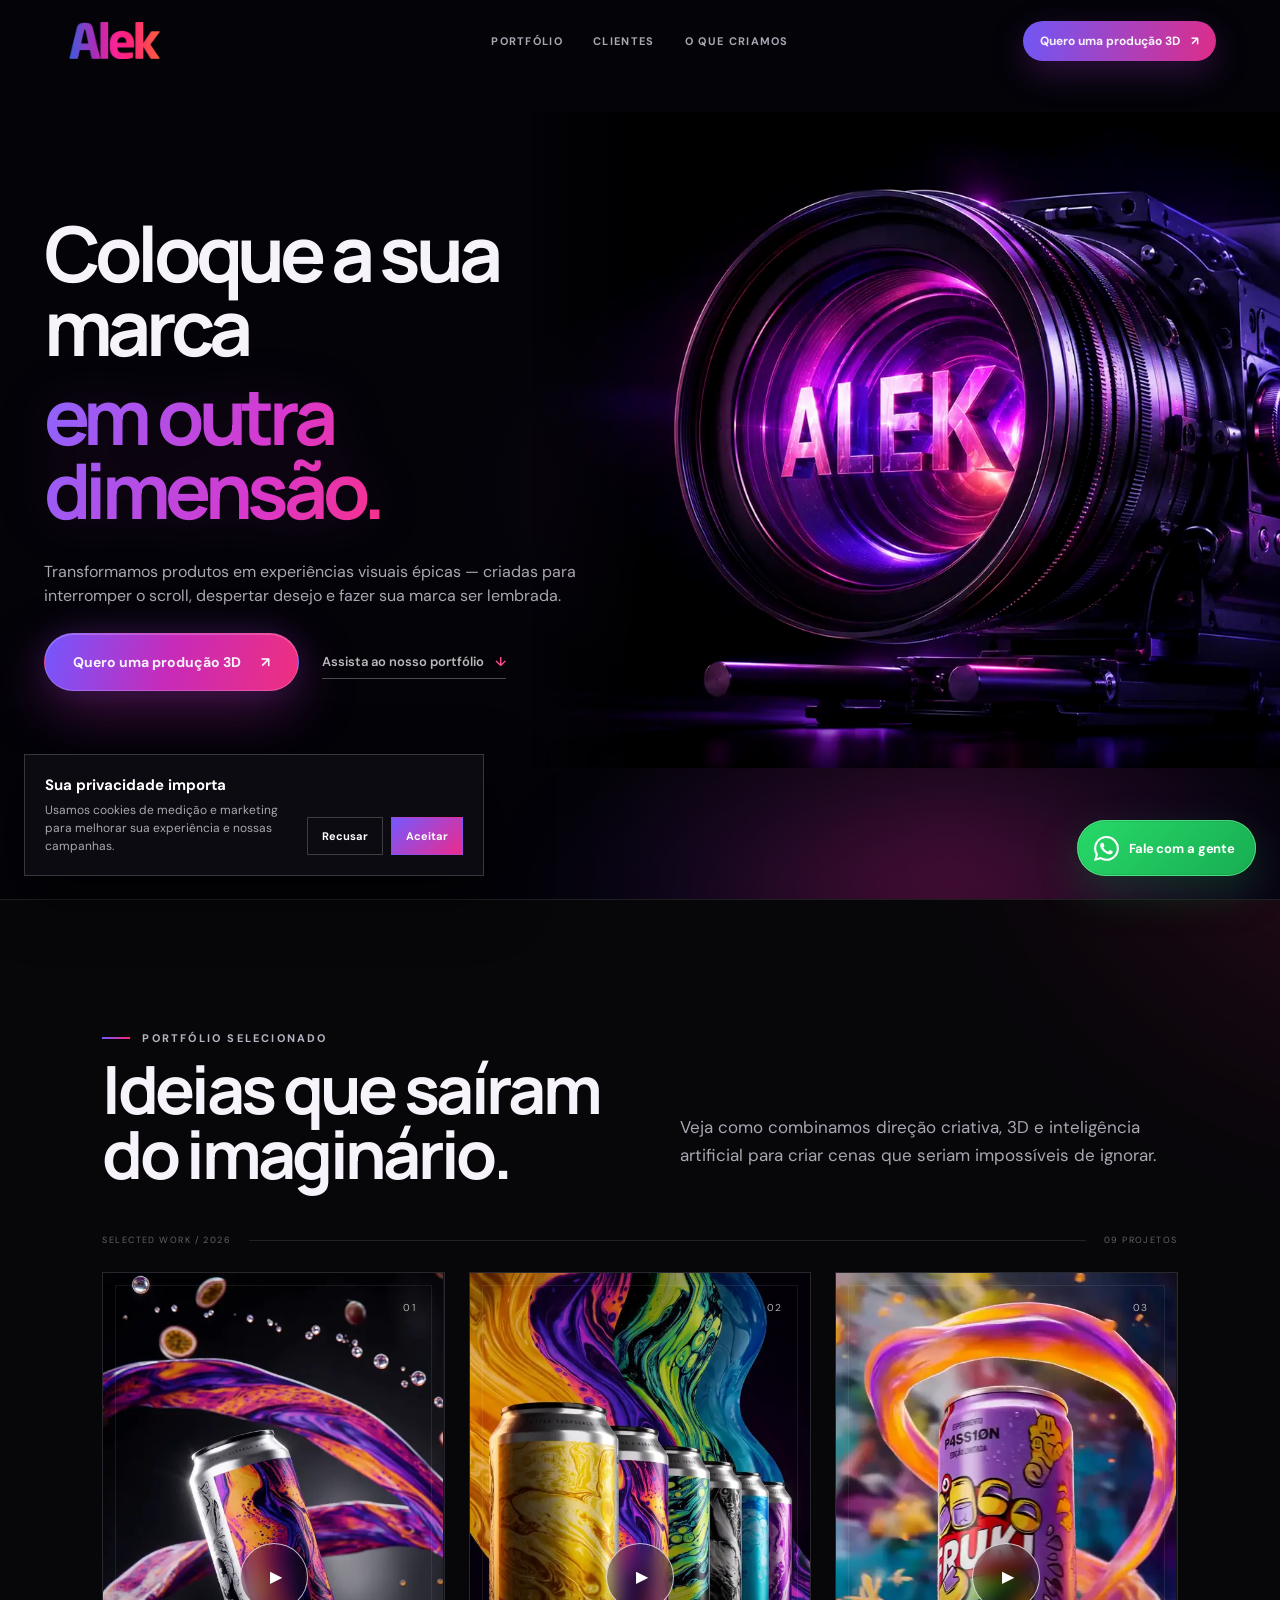
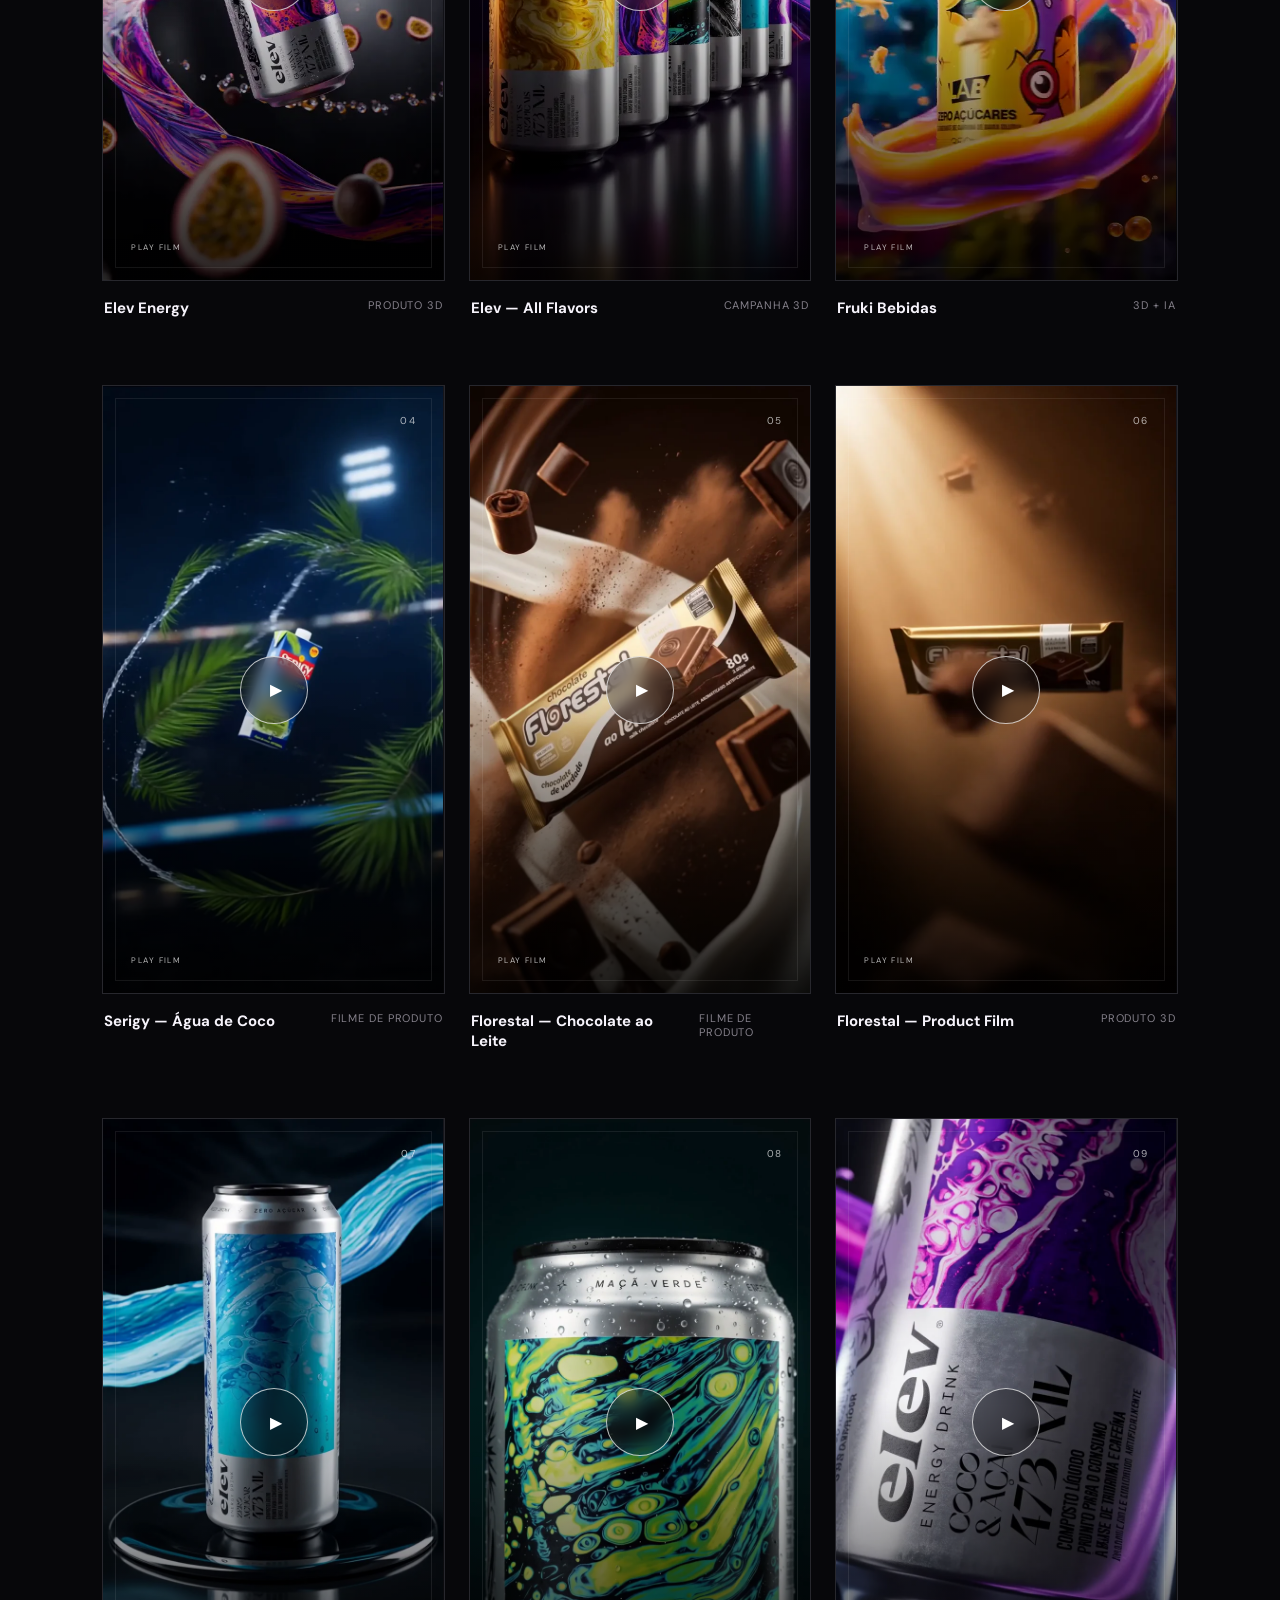
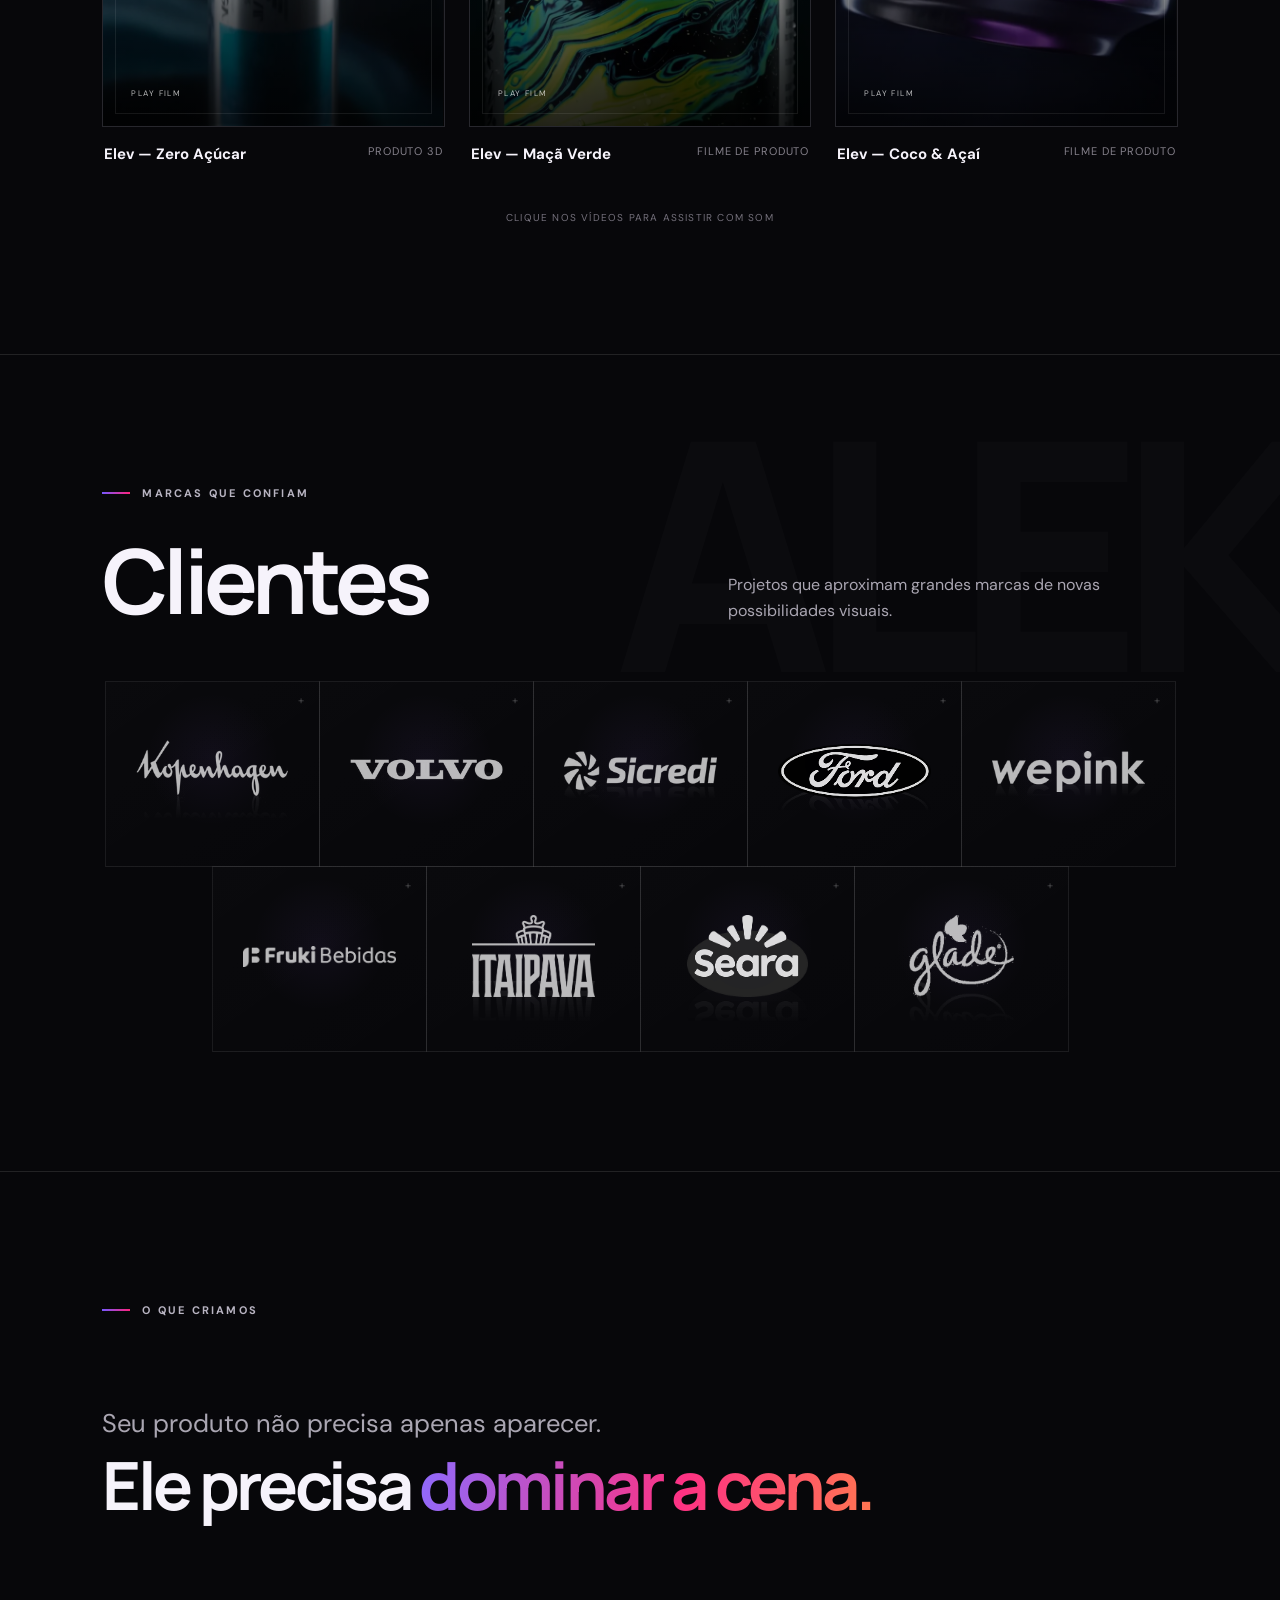
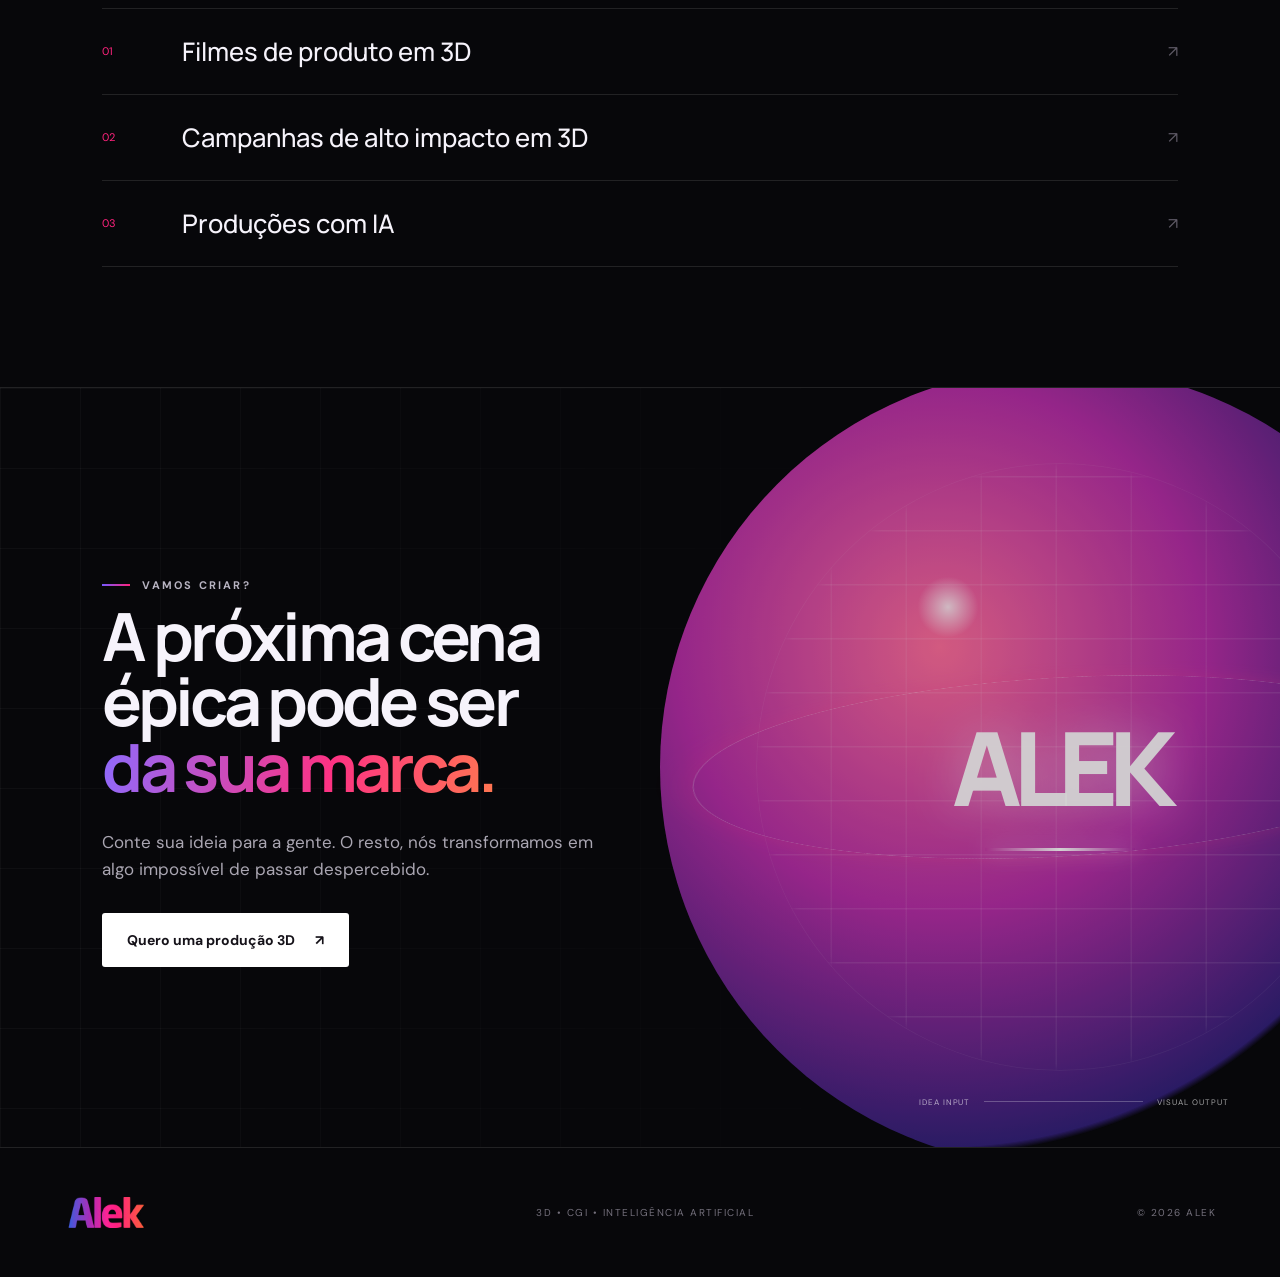
<file: index.html>
<!doctype html>
<html lang="pt-BR">
<head>
  <meta charset="UTF-8">
  <meta name="viewport" content="width=device-width, initial-scale=1.0">
  <meta name="theme-color" content="#07070a">
  <meta name="description" content="Produções em 3D e IA que transformam produtos em experiências visuais épicas.">
  <title>Alek — Vídeos 3D que colocam sua marca em outra dimensão</title>
  <script>
    window.dataLayer = window.dataLayer || [];
    window.gtag = function () { window.dataLayer.push(arguments); };

    let alekConsent = "denied";
    try {
      if (localStorage.getItem("alek_analytics_consent_v1") === "granted") {
        alekConsent = "granted";
      }
    } catch {}

    window.gtag("consent", "default", {
      analytics_storage: alekConsent,
      ad_storage: alekConsent,
      ad_user_data: alekConsent,
      ad_personalization: alekConsent,
      wait_for_update: 500
    });
    window.gtag("js", new Date());
    window.gtag("config", "G-ZNXSTPH0WX", { anonymize_ip: true });

    !function (f, b, e, v, n, t, s) {
      if (f.fbq) return;
      n = f.fbq = function () {
        n.callMethod ? n.callMethod.apply(n, arguments) : n.queue.push(arguments);
      };
      if (!f._fbq) f._fbq = n;
      n.push = n;
      n.loaded = true;
      n.version = "2.0";
      n.queue = [];
      t = b.createElement(e);
      t.async = true;
      t.src = v;
      s = b.getElementsByTagName(e)[0];
      s.parentNode.insertBefore(t, s);
    }(window, document, "script", "https://connect.facebook.net/en_US/fbevents.js");

    window.fbq("consent", alekConsent === "granted" ? "grant" : "revoke");
    window.fbq("init", "270350415939769");
    window.fbq("track", "PageView");
  </script>
  <script async src="https://www.googletagmanager.com/gtag/js?id=G-ZNXSTPH0WX"></script>
  <link rel="preconnect" href="https://fonts.googleapis.com">
  <link rel="preconnect" href="https://fonts.gstatic.com" crossorigin>
  <link href="https://fonts.googleapis.com/css2?family=DM+Sans:wght@400;500;600;700&family=Manrope:wght@500;600;700;800&display=swap" rel="stylesheet">
  <link rel="stylesheet" href="styles.css?v=analytics-20260730a">
  <link rel="stylesheet" href="immersive.css?v=clean-camera-20260728a">
  <link rel="stylesheet" href="clients-logos.css?v=original-logos-20260728b">
</head>
<body>
  <div class="page-grid" aria-hidden="true"></div>
  <div class="cursor-aura" aria-hidden="true"></div>
  <div class="ambient ambient-one" aria-hidden="true"></div>
  <div class="ambient ambient-two" aria-hidden="true"></div>

  <header class="site-header">
    <a href="#inicio" class="brand" aria-label="Alek — início">
      <img src="upload/alek-logo.png" alt="Alek">
    </a>
    <nav class="desktop-nav" aria-label="Navegação principal">
      <a href="#portfolio">Portfólio</a>
      <a href="#clientes">Clientes</a>
      <a href="#processo">O que criamos</a>
    </nav>
    <button class="header-cta" type="button" data-open-brief>Quero uma produção 3D <span>↗</span></button>
  </header>

  <main>
    <section class="hero" id="inicio">
      <div class="hero-copy reveal">
        <p class="eyebrow"><span></span> 3D • CGI • INTELIGÊNCIA ARTIFICIAL</p>
        <h1>Coloque a sua marca<br><span>em outra dimensão.</span></h1>
        <p class="hero-text">Transformamos produtos em experiências visuais épicas — criadas para interromper o scroll, despertar desejo e fazer sua marca ser lembrada.</p>
        <div class="hero-actions">
          <button class="button button-primary button-production" type="button" data-open-brief>Quero uma produção 3D <span>↗</span></button>
          <a class="text-link" href="#portfolio">Assista ao nosso portfólio <span>↓</span></a>
        </div>
      </div>

      <div class="hero-visual reveal" aria-hidden="true">
        <div class="approved-scene">
          <div class="approved-scene-art"></div>
        </div>
      </div>

      <div class="scroll-note">ROLE PARA DESCOBRIR <span>↓</span></div>
      <div class="hero-index" aria-hidden="true"><span>01</span><i></i><span>05</span></div>
    </section>

    <section class="portfolio section" id="portfolio">
      <div class="section-heading reveal">
        <div>
          <p class="eyebrow"><span></span> PORTFÓLIO SELECIONADO</p>
          <h2>Ideias que saíram<br>do imaginário.</h2>
        </div>
        <p>Veja como combinamos direção criativa, 3D e inteligência artificial para criar cenas que seriam impossíveis de ignorar.</p>
      </div>

      <div class="portfolio-status reveal" aria-hidden="true">
        <span>SELECTED WORK / 2026</span>
        <div></div>
        <span>09 PROJETOS</span>
      </div>

      <div class="video-grid">
        <article class="video-card reveal" data-tilt>
          <div class="video-frame">
            <video playsinline loop preload="none" poster="assets/poster-1.webp">
              <source data-src="upload/portfolio-1.mp4" type="video/mp4">
            </video>
            <button class="play-button" type="button" aria-label="Reproduzir vídeo Elev Energy"><span>▶</span></button>
            <div class="video-gradient"></div>
            <div class="video-number">01</div>
            <div class="video-state">PLAY FILM</div>
          </div>
          <div class="video-meta"><strong>Elev Energy</strong><span>Produto 3D</span></div>
        </article>

        <article class="video-card reveal" data-tilt>
          <div class="video-frame">
            <video playsinline loop preload="none" poster="assets/poster-2.webp">
              <source data-src="upload/portfolio-2.mp4" type="video/mp4">
            </video>
            <button class="play-button" type="button" aria-label="Reproduzir vídeo Elev All Flavors"><span>▶</span></button>
            <div class="video-gradient"></div>
            <div class="video-number">02</div>
            <div class="video-state">PLAY FILM</div>
          </div>
          <div class="video-meta"><strong>Elev — All Flavors</strong><span>Campanha 3D</span></div>
        </article>

        <article class="video-card reveal" data-tilt>
          <div class="video-frame">
            <video playsinline loop preload="none" poster="assets/poster-3.webp">
              <source data-src="upload/portfolio-3.mp4" type="video/mp4">
            </video>
            <button class="play-button" type="button" aria-label="Reproduzir vídeo Fruki Bebidas"><span>▶</span></button>
            <div class="video-gradient"></div>
            <div class="video-number">03</div>
            <div class="video-state">PLAY FILM</div>
          </div>
          <div class="video-meta"><strong>Fruki Bebidas</strong><span>3D + IA</span></div>
        </article>

        <article class="video-card reveal" data-tilt>
          <div class="video-frame">
            <video playsinline loop preload="none" poster="assets/poster-serigy.webp">
              <source data-src="upload/portfolio-4-serigy.mp4" type="video/mp4">
            </video>
            <button class="play-button" type="button" aria-label="Reproduzir vídeo Serigy Água de Coco"><span>▶</span></button>
            <div class="video-gradient"></div>
            <div class="video-number">04</div>
            <div class="video-state">PLAY FILM</div>
          </div>
          <div class="video-meta"><strong>Serigy — Água de Coco</strong><span>Filme de produto</span></div>
        </article>

        <article class="video-card reveal" data-tilt>
          <div class="video-frame">
            <video playsinline loop preload="none" poster="assets/poster-florestal-01.webp">
              <source data-src="upload/portfolio-5-florestal-01.mp4" type="video/mp4">
            </video>
            <button class="play-button" type="button" aria-label="Reproduzir vídeo Florestal Chocolate ao Leite versão um"><span>▶</span></button>
            <div class="video-gradient"></div>
            <div class="video-number">05</div>
            <div class="video-state">PLAY FILM</div>
          </div>
          <div class="video-meta"><strong>Florestal — Chocolate ao Leite</strong><span>Filme de produto</span></div>
        </article>

        <article class="video-card reveal" data-tilt>
          <div class="video-frame">
            <video playsinline loop preload="none" poster="assets/poster-florestal-02.webp">
              <source data-src="upload/portfolio-6-florestal-02.mp4" type="video/mp4">
            </video>
            <button class="play-button" type="button" aria-label="Reproduzir vídeo Florestal Chocolate ao Leite versão dois"><span>▶</span></button>
            <div class="video-gradient"></div>
            <div class="video-number">06</div>
            <div class="video-state">PLAY FILM</div>
          </div>
          <div class="video-meta"><strong>Florestal — Product Film</strong><span>Produto 3D</span></div>
        </article>

        <article class="video-card reveal" data-tilt>
          <div class="video-frame">
            <video playsinline loop preload="none" poster="assets/poster-elev-zero.webp">
              <source data-src="upload/portfolio-7-elev-zero.mp4" type="video/mp4">
            </video>
            <button class="play-button" type="button" aria-label="Reproduzir vídeo Elev Zero Açúcar"><span>▶</span></button>
            <div class="video-gradient"></div>
            <div class="video-number">07</div>
            <div class="video-state">PLAY FILM</div>
          </div>
          <div class="video-meta"><strong>Elev — Zero Açúcar</strong><span>Produto 3D</span></div>
        </article>

        <article class="video-card reveal" data-tilt>
          <div class="video-frame">
            <video playsinline loop preload="none" poster="assets/poster-elev-maca.webp">
              <source data-src="upload/portfolio-8-elev-maca.mp4" type="video/mp4">
            </video>
            <button class="play-button" type="button" aria-label="Reproduzir vídeo Elev Maçã Verde"><span>▶</span></button>
            <div class="video-gradient"></div>
            <div class="video-number">08</div>
            <div class="video-state">PLAY FILM</div>
          </div>
          <div class="video-meta"><strong>Elev — Maçã Verde</strong><span>Filme de produto</span></div>
        </article>

        <article class="video-card reveal" data-tilt>
          <div class="video-frame">
            <video playsinline loop preload="none" poster="assets/poster-elev-coco-acai.webp">
              <source data-src="upload/portfolio-9-elev-coco-acai.mp4" type="video/mp4">
            </video>
            <button class="play-button" type="button" aria-label="Reproduzir vídeo Elev Coco e Açaí"><span>▶</span></button>
            <div class="video-gradient"></div>
            <div class="video-number">09</div>
            <div class="video-state">PLAY FILM</div>
          </div>
          <div class="video-meta"><strong>Elev — Coco &amp; Açaí</strong><span>Filme de produto</span></div>
        </article>
      </div>
      <p class="sound-tip">Clique nos vídeos para assistir com som</p>
    </section>

    <section class="clients section" id="clientes">
      <div class="clients-heading reveal">
        <p class="eyebrow"><span></span> MARCAS QUE CONFIAM</p>
        <h2>Clientes</h2>
        <p>Projetos que aproximam grandes marcas de novas possibilidades visuais.</p>
      </div>

      <div class="brand-grid reveal" aria-label="Clientes atendidos">
        <div class="brand-mark brand-kopenhagen"><img src="assets/clients/kopenhagen.png" alt="Kopenhagen" loading="lazy" decoding="async"></div>
        <div class="brand-mark brand-volvo"><img src="assets/clients/volvo.png" alt="Volvo" loading="lazy" decoding="async"></div>
        <div class="brand-mark brand-sicredi"><img src="assets/clients/sicredi.png" alt="Sicredi" loading="lazy" decoding="async"></div>
        <div class="brand-mark brand-ford"><img src="assets/clients/ford.png" alt="Ford" loading="lazy" decoding="async"></div>
        <div class="brand-mark brand-wepink"><img src="assets/clients/wepink.png" alt="WePink" loading="lazy" decoding="async"></div>
        <div class="brand-mark brand-fruki"><img src="assets/clients/fruki.png" alt="Fruki Bebidas" loading="lazy" decoding="async"></div>
        <div class="brand-mark brand-itaipava"><img src="assets/clients/itaipava.png" alt="Itaipava" loading="lazy" decoding="async"></div>
        <div class="brand-mark brand-seara"><img src="assets/clients/seara.png" alt="Seara" loading="lazy" decoding="async"></div>
        <div class="brand-mark brand-glade"><img src="assets/clients/glade.png" alt="Glade" loading="lazy" decoding="async"></div>
      </div>
    </section>

    <section class="manifesto section" id="processo">
      <p class="eyebrow reveal"><span></span> O QUE CRIAMOS</p>
      <div class="manifesto-copy reveal">
        <p>Seu produto não precisa apenas aparecer.</p>
        <h2>Ele precisa <span>dominar a cena.</span></h2>
      </div>
      <div class="services reveal">
        <div><span>01</span><strong>Filmes de produto em 3D</strong><i>↗</i></div>
        <div><span>02</span><strong>Campanhas de alto impacto em 3D</strong><i>↗</i></div>
        <div><span>03</span><strong>Produções com IA</strong><i>↗</i></div>
      </div>
    </section>

    <section class="cta-section section" id="contato">
      <div class="cta-grid" aria-hidden="true"></div>
      <div class="cta-glow" aria-hidden="true"><span>ALEK</span><i></i></div>
      <div class="cta-content reveal">
        <p class="eyebrow"><span></span> VAMOS CRIAR?</p>
        <h2>A próxima cena<br>épica pode ser<br><span>da sua marca.</span></h2>
        <p>Conte sua ideia para a gente. O resto, nós transformamos em algo impossível de passar despercebido.</p>
        <button class="button button-light" type="button" data-open-brief>Quero uma produção 3D <span>↗</span></button>
      </div>
      <div class="cta-code" aria-hidden="true">
        <span>IDEA INPUT</span>
        <i></i>
        <span>VISUAL OUTPUT</span>
      </div>
    </section>
  </main>

  <footer>
    <img src="upload/alek-logo.png" alt="Alek">
    <p>3D • CGI • INTELIGÊNCIA ARTIFICIAL</p>
    <span>© 2026 ALEK</span>
  </footer>

  <dialog class="brief-dialog" id="brief-dialog">
    <div class="dialog-shell">
      <button class="dialog-close" type="button" data-close-brief aria-label="Fechar formulário">×</button>
      <div class="dialog-intro">
        <p class="eyebrow"><span></span> NOVO PROJETO</p>
        <h2>Vamos tirar sua ideia<br><span>do imaginário.</span></h2>
        <p>Preencha as informações e envie seu briefing. Nossa equipe receberá os dados com segurança e retornará o contato.</p>
        <div class="dialog-orbit" aria-hidden="true"><i></i><i></i><i></i></div>
      </div>

      <form class="brief-form" id="brief-form">
        <label class="form-honeypot" aria-hidden="true">
          <span>Website</span>
          <input type="text" name="website" tabindex="-1" autocomplete="off">
        </label>
        <label>
          <span>Nome</span>
          <input type="text" name="nome" autocomplete="name" required>
        </label>
        <label>
          <span>Nome da empresa</span>
          <input type="text" name="empresa" autocomplete="organization" required>
        </label>
        <label>
          <span>Email</span>
          <input type="email" name="email" autocomplete="email" required>
        </label>
        <label>
          <span>WhatsApp</span>
          <input type="tel" name="whatsapp" autocomplete="tel" inputmode="tel" required>
        </label>
        <label class="form-wide">
          <span>Instagram da empresa</span>
          <input type="text" name="instagram" autocomplete="off" placeholder="@suaempresa" required>
        </label>
        <label class="form-wide">
          <span>Detalhes do que você deseja produzir</span>
          <textarea name="detalhes" rows="4" required></textarea>
        </label>
        <button class="button button-primary form-submit" type="submit">Enviar briefing <span>↗</span></button>
        <p class="form-status" id="form-status" role="status" aria-live="polite"></p>
      </form>
    </div>
  </dialog>

  <aside class="consent-banner" data-consent-banner aria-label="Preferências de privacidade" hidden>
    <div>
      <strong>Sua privacidade importa</strong>
      <p>Usamos cookies de medição e marketing para melhorar sua experiência e nossas campanhas.</p>
    </div>
    <div class="consent-actions">
      <button type="button" class="consent-reject" data-consent-reject>Recusar</button>
      <button type="button" class="consent-accept" data-consent-accept>Aceitar</button>
    </div>
  </aside>

  <a
    class="whatsapp-float"
    href="https://wa.me/555193189533?text=Ol%C3%A1%21%20Vim%20pelo%20site%20e%20gostaria%20de%20conversar%20sobre%20uma%20produ%C3%A7%C3%A3o%203D."
    target="_blank"
    rel="noopener noreferrer"
    aria-label="Conversar com a Alek pelo WhatsApp"
    data-whatsapp-float
  >
    <svg viewBox="0 0 16 16" aria-hidden="true">
      <path d="M13.601 2.326A7.854 7.854 0 0 0 7.994 0C3.627 0 .068 3.558.064 7.926c0 1.399.366 2.76 1.057 3.965L0 16l4.204-1.102a7.933 7.933 0 0 0 3.79.965h.004c4.368 0 7.926-3.558 7.93-7.93a7.898 7.898 0 0 0-2.327-5.607zM7.998 14.526h-.003a6.548 6.548 0 0 1-3.343-.916l-.24-.144-2.494.654.666-2.433-.156-.25a6.557 6.557 0 0 1-1.007-3.505c0-3.626 2.95-6.575 6.58-6.575a6.532 6.532 0 0 1 4.66 1.931 6.532 6.532 0 0 1 1.928 4.66c-.004 3.628-2.953 6.578-6.591 6.578zm3.606-4.922c-.197-.099-1.17-.578-1.353-.643-.182-.066-.315-.099-.445.099-.133.197-.514.643-.629.775-.115.132-.23.148-.428.05-.197-.1-.836-.308-1.592-.984-.59-.525-.985-1.174-1.1-1.372-.115-.198-.012-.304.086-.402.089-.088.198-.23.297-.346.1-.115.132-.197.198-.33.066-.132.033-.247-.017-.346-.049-.1-.445-1.075-.61-1.47-.16-.389-.323-.335-.445-.341-.115-.006-.247-.007-.379-.007a.729.729 0 0 0-.527.247c-.181.198-.692.676-.692 1.65s.709 1.916.807 2.049c.099.132 1.394 2.13 3.38 2.988.472.203.84.324 1.127.415.474.15.904.129 1.245.078.38-.057 1.17-.478 1.336-.94.164-.462.164-.858.115-.94-.05-.083-.182-.132-.38-.231z"/>
    </svg>
    <span>Fale com a gente</span>
  </a>

  <script type="module" src="script.js?v=meta-pixel-20260730b"></script>
</body>
</html>
</file>
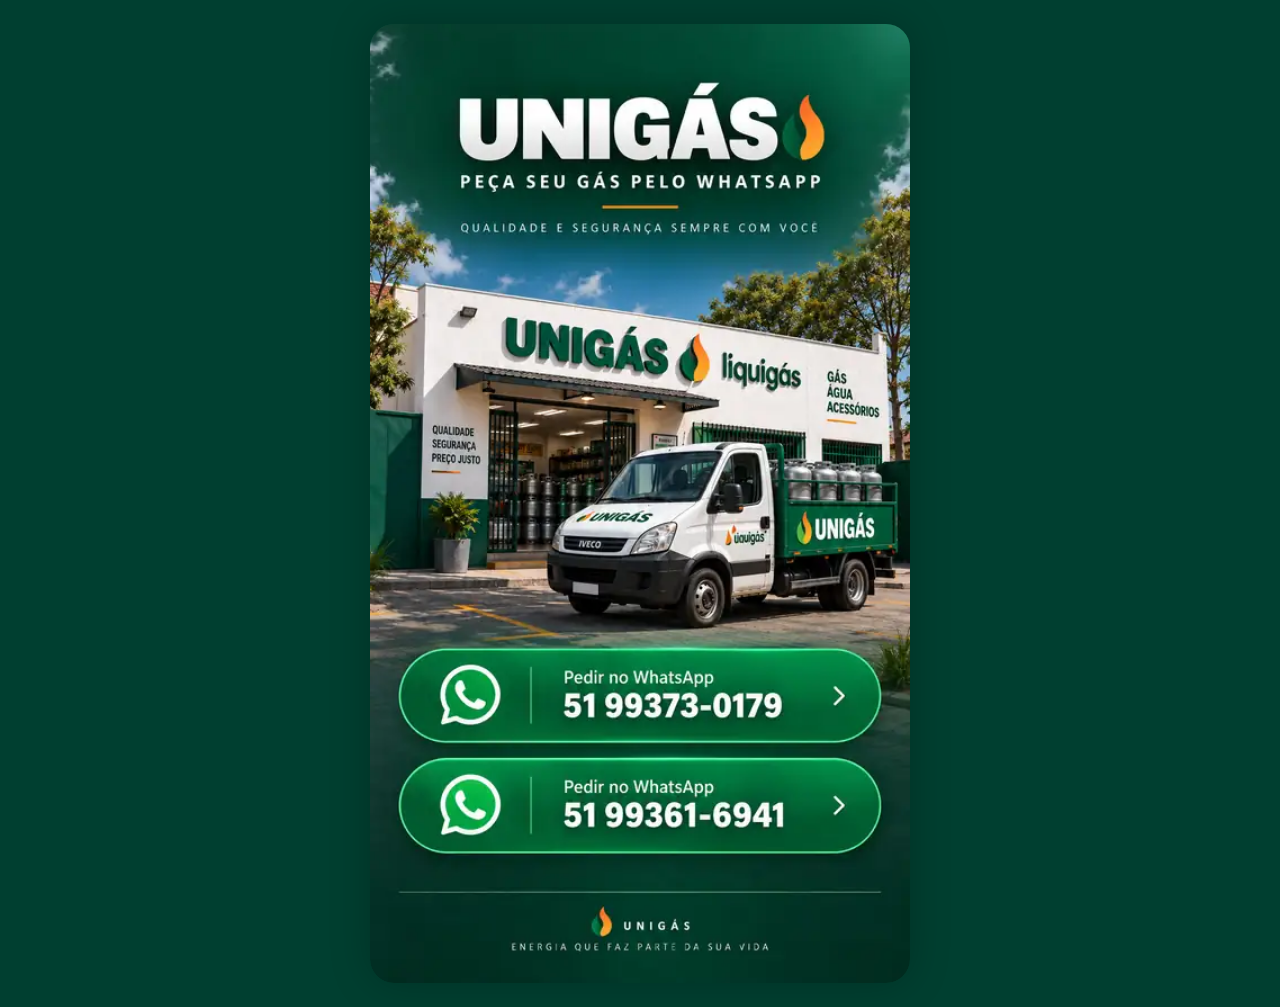
<file: unigas-bio/index.html>
<!doctype html>
<html lang="pt-BR">
<head>
<meta charset="utf-8">
<meta name="viewport" content="width=device-width,initial-scale=1,viewport-fit=cover">
<meta name="theme-color" content="#004c38">
<title>UNIGÁS | Peça seu gás pelo WhatsApp</title>
<meta name="description" content="Peça seu gás da UNIGÁS pelo WhatsApp.">
<style>
*{box-sizing:border-box}
html,body{margin:0;padding:0;background:#003f30}
body{min-height:100svh;font-family:Arial,Helvetica,sans-serif;display:flex;justify-content:center;align-items:flex-start}
.page{position:relative;width:min(100vw,540px);aspect-ratio:480/852;background:#004c38;overflow:hidden;box-shadow:0 0 40px rgba(0,0,0,.22)}
.page img{position:absolute;inset:0;width:100%;height:100%;object-fit:cover;display:block;user-select:none;-webkit-user-drag:none}
.hotspot{position:absolute;left:5.3%;width:89.4%;z-index:3;border-radius:999px;-webkit-tap-highlight-color:transparent;outline:none}
.hotspot:focus-visible{outline:3px solid #fff;outline-offset:2px}
.hotspot.one{top:64.1%;height:10.0%}
.hotspot.two{top:75.3%;height:10.0%}
.sr-only{position:absolute;width:1px;height:1px;padding:0;margin:-1px;overflow:hidden;clip:rect(0,0,0,0);white-space:nowrap;border:0}
@media (min-width:541px){body{padding:24px 0}.page{border-radius:24px}}
</style>
</head>
<body>
<main class="page" aria-label="UNIGÁS - pedidos pelo WhatsApp">
<img src="[data-uri]" alt="UNIGÁS - Peça seu gás pelo WhatsApp. Loja e veículo de entrega da UNIGÁS.">
<a class="hotspot one" href="https://wa.me/5551993730179?text=Ol%C3%A1%21%20Quero%20pedir%20meu%20g%C3%A1s." target="_blank" rel="noopener noreferrer" aria-label="Pedir gás pelo WhatsApp no número 51 99373-0179"><span class="sr-only">Pedir no WhatsApp 51 99373-0179</span></a>
<a class="hotspot two" href="https://wa.me/5551993616941?text=Ol%C3%A1%21%20Quero%20pedir%20meu%20g%C3%A1s." target="_blank" rel="noopener noreferrer" aria-label="Pedir gás pelo WhatsApp no número 51 99361-6941"><span class="sr-only">Pedir no WhatsApp 51 99361-6941</span></a>
</main>
</body>
</html>
</file>
<file: styles.css>
:root {
  --bg: #07070a;
  --surface: #101015;
  --surface-soft: #14131a;
  --text: #f6f3fb;
  --muted: #aaa6b2;
  --purple: #7658ff;
  --pink: #ff237d;
  --orange: #ff7654;
  --line: rgba(255, 255, 255, .11);
  --mouse-x: 50vw;
  --mouse-y: 50vh;
}

* { box-sizing: border-box; }
html { scroll-behavior: smooth; }
body {
  margin: 0;
  background: var(--bg);
  color: var(--text);
  font-family: "DM Sans", sans-serif;
  overflow-x: hidden;
}
body.modal-open { overflow: hidden; }
button, input, textarea, select { font: inherit; }
button { color: inherit; }
a { color: inherit; text-decoration: none; }

.page-grid {
  position: fixed;
  inset: 0;
  z-index: -3;
  pointer-events: none;
  opacity: .18;
  background-image:
    linear-gradient(rgba(255, 255, 255, .025) 1px, transparent 1px),
    linear-gradient(90deg, rgba(255, 255, 255, .025) 1px, transparent 1px);
  background-size: 54px 54px;
  mask-image: linear-gradient(to bottom, #000 0, transparent 82%);
}
.cursor-aura {
  position: fixed;
  z-index: -2;
  inset: 0;
  pointer-events: none;
  background: radial-gradient(480px circle at var(--mouse-x) var(--mouse-y), rgba(118, 88, 255, .095), transparent 70%);
}
.ambient {
  position: fixed;
  width: 50vw;
  height: 50vw;
  filter: blur(130px);
  opacity: .12;
  border-radius: 50%;
  pointer-events: none;
  z-index: -1;
}
.ambient-one { background: var(--purple); top: -30vw; left: -15vw; }
.ambient-two { background: var(--pink); top: 45vh; right: -35vw; }

.site-header {
  height: 82px;
  padding: 0 5vw;
  display: grid;
  grid-template-columns: 1fr auto 1fr;
  align-items: center;
  position: fixed;
  inset: 0 0 auto;
  z-index: 20;
  width: 100%;
  border-bottom: 1px solid transparent;
  transition: background .35s ease, border-color .35s ease, backdrop-filter .35s ease;
}
.site-header.scrolled {
  background: rgba(7, 7, 10, .7);
  border-color: var(--line);
  backdrop-filter: blur(18px);
}
.brand img { width: 108px; display: block; }
.desktop-nav { display: flex; gap: 30px; }
.desktop-nav a {
  color: #aaa6b2;
  font-size: 11px;
  font-weight: 700;
  letter-spacing: .12em;
  text-transform: uppercase;
  transition: color .2s ease;
}
.desktop-nav a:hover { color: white; }
.header-cta {
  justify-self: end;
  appearance: none;
  border: 0;
  background: linear-gradient(100deg, #7057f5, #dd2d89);
  box-shadow: 0 12px 34px rgba(163, 51, 196, .28);
  cursor: pointer;
  font-size: 12px;
  font-weight: 700;
  padding: 12px 17px;
  border-radius: 999px;
  transition: transform .25s ease, filter .25s ease, box-shadow .25s ease;
}
.header-cta:hover {
  transform: translateY(-2px);
  filter: brightness(1.12);
  box-shadow: 0 16px 40px rgba(163, 51, 196, .4);
}
.text-link {
  justify-self: end;
  appearance: none;
  border: 0;
  background: none;
  cursor: pointer;
  font-size: 13px;
  font-weight: 600;
  padding: 8px 0;
  border-bottom: 1px solid rgba(255, 255, 255, .5);
}
.header-cta span, .text-link span { color: #ff4a8c; margin-left: 8px; }
.header-cta span { color: white; }

.hero {
  min-height: 100vh;
  padding: 150px 8vw 90px;
  display: grid;
  grid-template-columns: minmax(0, 1.18fr) minmax(380px, .82fr);
  align-items: center;
  position: relative;
  border-bottom: 1px solid var(--line);
}
.hero::before {
  content: "";
  position: absolute;
  inset: 82px 5vw 0;
  border-left: 1px solid rgba(255, 255, 255, .045);
  border-right: 1px solid rgba(255, 255, 255, .045);
  pointer-events: none;
}
.hero-copy { position: relative; z-index: 2; }
.eyebrow {
  color: #b8b4c2;
  font-size: 11px;
  font-weight: 700;
  letter-spacing: .2em;
  display: flex;
  align-items: center;
  gap: 12px;
}
.eyebrow > span {
  flex: 0 0 auto;
  width: 28px;
  height: 2px;
  background: linear-gradient(90deg, var(--purple), var(--pink));
}
h1, h2 {
  font-family: "Manrope", sans-serif;
  letter-spacing: -.055em;
  margin: 0;
  line-height: .98;
}
h1 { font-size: clamp(54px, 7.2vw, 112px); max-width: 1050px; }
h1 span, .manifesto h2 span, .cta-content h2 span, .dialog-intro h2 span {
  background: linear-gradient(100deg, #8d6bff, #fd3283 58%, #ff7750);
  color: transparent;
  -webkit-background-clip: text;
  background-clip: text;
}
.hero-text {
  max-width: 670px;
  color: var(--muted);
  font-size: clamp(17px, 1.5vw, 21px);
  line-height: 1.55;
  margin: 34px 0;
}
.hero-actions { display: flex; align-items: center; gap: 30px; flex-wrap: wrap; }
.button {
  appearance: none;
  border: 0;
  cursor: pointer;
  display: inline-flex;
  justify-content: center;
  align-items: center;
  gap: 20px;
  padding: 18px 25px;
  border-radius: 3px;
  font-size: 14px;
  font-weight: 700;
  transition: transform .25s ease, filter .25s ease;
}
.button-primary {
  background: linear-gradient(100deg, #6d54ee, #de2d8a);
  box-shadow: 0 18px 50px rgba(151, 53, 212, .25);
}
.button-production {
  min-height: 58px;
  padding-inline: 30px;
  box-shadow: 0 20px 60px rgba(180, 42, 163, .38), 0 0 0 1px rgba(255, 255, 255, .08) inset;
}
.button:hover { transform: translateY(-3px); filter: brightness(1.12); }
.text-link { justify-self: auto; }

.hero-visual {
  height: 570px;
  position: relative;
  perspective: 1000px;
  transform-style: preserve-3d;
  transition: transform .18s ease-out;
}
.scene-orbit {
  position: absolute;
  border: 1px solid rgba(255, 255, 255, .13);
  border-radius: 50%;
  transform: rotateX(67deg) rotateZ(-14deg);
}
.scene-orbit::after {
  content: "";
  position: absolute;
  width: 8px;
  height: 8px;
  border-radius: 50%;
  background: #ff4b96;
  box-shadow: 0 0 22px #ff4b96;
  top: 47%;
  left: -4px;
}
.orbit-one { inset: 14% -4% 10% 3%; animation: orbit-float 8s ease-in-out infinite; }
.orbit-two { inset: 25% 13% 20% -6%; animation: orbit-float 10s ease-in-out infinite reverse; }
.orb { position: absolute; border-radius: 50%; filter: saturate(1.2); }
.orb-back {
  width: 330px;
  height: 330px;
  background:
    radial-gradient(circle at 28% 23%, #ff8fbd, transparent 7%),
    radial-gradient(circle at 25% 25%, #ff5e9f, #a332b8 43%, #281a67 75%);
  top: 7%;
  right: 3%;
  box-shadow: 0 0 90px rgba(186, 46, 189, .35);
  animation: sphere-breathe 7s ease-in-out infinite;
  overflow: hidden;
  display: grid;
  place-items: center;
}
.orb-back::before {
  content: "";
  position: absolute;
  inset: 7%;
  border: 1px solid rgba(255, 255, 255, .24);
  border-radius: 50%;
  background:
    repeating-linear-gradient(0deg, transparent 0 28px, rgba(255, 255, 255, .07) 29px 30px),
    repeating-linear-gradient(90deg, transparent 0 43px, rgba(255, 255, 255, .055) 44px 45px);
  mask-image: radial-gradient(circle, #000 0 69%, transparent 72%);
}
.orb-back::after {
  content: "";
  position: absolute;
  inset: 17% -9%;
  border: 1px solid rgba(255, 255, 255, .28);
  border-radius: 50%;
  transform: rotateX(69deg) rotateZ(-18deg);
}
.orb-back span {
  position: relative;
  z-index: 2;
  font: 800 42px / 1 Manrope, sans-serif;
  letter-spacing: -.08em;
  text-shadow: 0 0 34px rgba(255, 255, 255, .58);
}
.orb-back i {
  position: absolute;
  z-index: 2;
  width: 64px;
  height: 2px;
  transform: translateY(35px);
  background: linear-gradient(90deg, transparent, white, transparent);
  box-shadow: 0 0 16px rgba(255, 255, 255, .75);
}
.orb-front {
  width: 180px;
  height: 180px;
  background: radial-gradient(circle at 30% 25%, #ffc1d6, #ff417d 37%, #7f2ee1 72%);
  bottom: 7%;
  left: 7%;
  box-shadow: 0 0 70px rgba(255, 50, 126, .28);
  animation: sphere-breathe 6s ease-in-out infinite reverse;
}
.glass-card {
  position: absolute;
  top: 30%;
  left: 3%;
  padding: 28px;
  width: 310px;
  height: 190px;
  backdrop-filter: blur(20px);
  background: linear-gradient(120deg, rgba(255, 255, 255, .12), rgba(255, 255, 255, .025));
  border: 1px solid rgba(255, 255, 255, .18);
  transform: rotate(-8deg) translateZ(50px);
  box-shadow: 0 30px 70px rgba(0, 0, 0, .35);
  display: flex;
  flex-direction: column;
  justify-content: flex-end;
}
.glass-card small {
  position: absolute;
  top: 20px;
  left: 24px;
  font-size: 8px;
  letter-spacing: .16em;
  color: #9993a3;
}
.glass-card span { font-size: 12px; color: #c4c0cc; letter-spacing: .18em; }
.glass-card strong { font-family: Manrope, sans-serif; font-size: 26px; margin-top: 5px; }
.glass-card i {
  position: absolute;
  height: 2px;
  width: 55px;
  right: 25px;
  bottom: 29px;
  background: linear-gradient(90deg, var(--purple), var(--pink));
}
.scene-hud {
  position: absolute;
  display: flex;
  gap: 14px;
  color: #716d79;
  font-size: 8px;
  letter-spacing: .14em;
}
.scene-hud strong { color: #d4cfdb; font-weight: 500; }
.scene-hud-top { top: 5%; left: 5%; }
.scene-hud-bottom { right: 0; bottom: 4%; }
.scroll-note { position: absolute; bottom: 35px; left: 8vw; font-size: 9px; letter-spacing: .18em; color: #77727e; }
.scroll-note span { margin-left: 12px; color: var(--pink); }
.hero-index {
  position: absolute;
  right: 4vw;
  bottom: 32px;
  display: flex;
  align-items: center;
  gap: 10px;
  color: #625e68;
  font-size: 9px;
  letter-spacing: .12em;
}
.hero-index i { width: 60px; height: 1px; background: linear-gradient(90deg, var(--pink) 35%, var(--line) 35%); }

.section { padding: 120px 8vw; }
.section-heading {
  display: grid;
  grid-template-columns: 1fr 1fr;
  gap: 80px;
  align-items: end;
  margin-bottom: 48px;
}
.section-heading h2, .manifesto h2, .cta-content h2, .dialog-intro h2 { font-size: clamp(45px, 5.2vw, 82px); }
.section-heading > p {
  max-width: 510px;
  color: var(--muted);
  line-height: 1.65;
  font-size: 17px;
  justify-self: end;
}
.portfolio-status {
  display: grid;
  grid-template-columns: auto 1fr auto;
  gap: 18px;
  align-items: center;
  margin-bottom: 26px;
  color: #65616b;
  font-size: 9px;
  letter-spacing: .16em;
}
.portfolio-status div { height: 1px; background: var(--line); }
.video-grid { display: grid; grid-template-columns: repeat(3, 1fr); gap: 50px 24px; align-items: start; }
.video-card {
  min-width: 0;
  display: flex;
  flex-direction: column;
  transform-style: preserve-3d;
  transition: transform .18s ease-out;
}
.video-frame {
  position: relative;
  aspect-ratio: 9 / 16;
  overflow: hidden;
  background: #15151b;
  cursor: pointer;
  border: 1px solid rgba(255, 255, 255, .08);
  isolation: isolate;
}
.video-frame::before {
  content: "";
  position: absolute;
  z-index: 3;
  inset: 12px;
  border: 1px solid rgba(255, 255, 255, .08);
  pointer-events: none;
  transition: inset .35s ease, border-color .35s ease;
}
.video-frame:hover::before { inset: 17px; border-color: rgba(255, 255, 255, .17); }
.video-frame video { width: 100%; height: 100%; object-fit: cover; display: block; transition: transform .7s ease; }
.video-card:hover video { transform: scale(1.035); }
.video-gradient {
  position: absolute;
  z-index: 1;
  inset: 46% 0 0;
  background: linear-gradient(transparent, rgba(0, 0, 0, .82));
  pointer-events: none;
}
.play-button {
  position: absolute;
  z-index: 4;
  top: 50%;
  left: 50%;
  transform: translate(-50%, -50%);
  width: 68px;
  height: 68px;
  border-radius: 50%;
  border: 1px solid rgba(255, 255, 255, .7);
  background: rgba(10, 10, 15, .3);
  backdrop-filter: blur(8px);
  color: white;
  cursor: pointer;
  transition: .25s ease;
}
.play-button span { margin-left: 4px; }
.video-frame:hover .play-button { background: white; color: #111; transform: translate(-50%, -50%) scale(1.06); }
.video-frame.playing .play-button { opacity: 0; pointer-events: none; }
.video-number {
  position: absolute;
  z-index: 4;
  top: 28px;
  right: 28px;
  font-size: 10px;
  letter-spacing: .12em;
  color: rgba(255, 255, 255, .68);
}
.video-state {
  position: absolute;
  z-index: 4;
  left: 28px;
  bottom: 28px;
  font-size: 8px;
  letter-spacing: .18em;
  color: rgba(255, 255, 255, .72);
}
.video-frame.playing .video-state::after { content: " / PAUSE"; }
.video-meta { padding: 17px 2px; display: flex; justify-content: space-between; gap: 10px; }
.video-meta strong { font-size: 15px; }
.video-meta span { font-size: 11px; color: #85818b; text-transform: uppercase; letter-spacing: .08em; }
.sound-tip { text-align: center; color: #74707b; font-size: 10px; letter-spacing: .12em; text-transform: uppercase; margin-top: 30px; }

.clients {
  border-top: 1px solid var(--line);
  border-bottom: 1px solid var(--line);
  position: relative;
  overflow: hidden;
}
.clients::before {
  content: "ALEK";
  position: absolute;
  right: -2vw;
  top: 35px;
  color: rgba(255, 255, 255, .018);
  font: 800 clamp(150px, 25vw, 390px) / 1 Manrope, sans-serif;
  letter-spacing: -.08em;
}
.clients-heading {
  display: grid;
  grid-template-columns: 1fr auto;
  gap: 25px;
  align-items: end;
  margin-bottom: 58px;
  position: relative;
  z-index: 1;
}
.clients-heading .eyebrow { grid-column: 1 / -1; }
.clients-heading h2 { font-size: clamp(54px, 7vw, 108px); }
.clients-heading > p:not(.eyebrow) { color: var(--muted); max-width: 450px; line-height: 1.6; margin: 0; }
.brand-grid {
  display: grid;
  grid-template-columns: repeat(5, 1fr);
  position: relative;
  z-index: 1;
  border-top: 1px solid var(--line);
  border-left: 1px solid var(--line);
}
.brand-mark {
  min-height: 145px;
  display: grid;
  place-items: center;
  border-right: 1px solid var(--line);
  border-bottom: 1px solid var(--line);
  position: relative;
  overflow: hidden;
  color: #b8b4c0;
  transition: color .3s ease, background .3s ease;
}
.brand-mark::before {
  content: "";
  position: absolute;
  inset: 0;
  background: radial-gradient(circle at 50% 120%, rgba(118, 88, 255, .22), transparent 58%);
  opacity: 0;
  transition: opacity .3s ease;
}
.brand-mark::after {
  content: "+";
  position: absolute;
  top: 9px;
  right: 12px;
  color: #4a4650;
  font-size: 12px;
}
.brand-mark:hover { color: white; background: rgba(255, 255, 255, .025); }
.brand-mark:hover::before { opacity: 1; }
.brand-mark > span {
  position: relative;
  z-index: 1;
  font: 700 clamp(16px, 1.7vw, 24px) / 1 Manrope, sans-serif;
  letter-spacing: -.04em;
}
.brand-keune > span { font-weight: 500; letter-spacing: .08em; }
.brand-itaipava > span { font-style: italic; font-weight: 800; }
.brand-uau > span { display: flex; flex-direction: column; align-items: center; letter-spacing: -.08em; }
.brand-uau > span > span { font-size: .57em; font-weight: 500; letter-spacing: .01em; }
.brand-glade > span { font-weight: 500; font-size: clamp(24px, 2.2vw, 34px); font-style: italic; }
.brand-ford > span { border: 1px solid currentColor; border-radius: 50%; padding: 8px 17px; font-family: Georgia, serif; font-style: italic; }
.brand-unimed > span, .brand-sicredi > span { font-weight: 700; }
.brand-seara > span { border: 2px solid currentColor; border-radius: 50%; padding: 13px 8px; }

.manifesto { position: relative; }
.manifesto-copy { margin: 90px 0; }
.manifesto-copy p { color: var(--muted); font-size: clamp(20px, 2vw, 30px); margin-bottom: 12px; }
.services { border-top: 1px solid var(--line); }
.services div {
  display: grid;
  grid-template-columns: 80px 1fr auto;
  padding: 25px 0;
  border-bottom: 1px solid var(--line);
  align-items: center;
  transition: padding .25s ease, background .25s ease;
}
.services div:hover { padding-left: 14px; padding-right: 14px; background: rgba(255, 255, 255, .02); }
.services span { color: var(--pink); font-size: 11px; }
.services strong { font-family: Manrope, sans-serif; font-size: clamp(19px, 2vw, 28px); font-weight: 500; }
.services i { color: #5f5a66; font-style: normal; }

.cta-section {
  min-height: 760px;
  display: flex;
  align-items: center;
  position: relative;
  overflow: hidden;
  border-top: 1px solid var(--line);
}
.cta-grid {
  position: absolute;
  inset: 0;
  background-image:
    linear-gradient(rgba(255, 255, 255, .035) 1px, transparent 1px),
    linear-gradient(90deg, rgba(255, 255, 255, .035) 1px, transparent 1px);
  background-size: 80px 80px;
  mask-image: linear-gradient(90deg, #000, transparent 75%);
}
.cta-glow {
  position: absolute;
  width: 800px;
  height: 800px;
  border-radius: 50%;
  right: -180px;
  display: grid;
  place-items: center;
  background:
    radial-gradient(circle at 36% 30%, rgba(255, 255, 255, .8), transparent 4%),
    radial-gradient(circle at 35% 35%, #ff6d9c, #b52da6 36%, #332079 68%, transparent 69%);
  opacity: .82;
  animation: sphere-breathe 8s ease-in-out infinite;
}
.cta-glow::before {
  content: "";
  position: absolute;
  inset: 12%;
  border-radius: 50%;
  background:
    repeating-linear-gradient(0deg, transparent 0 52px, rgba(255, 255, 255, .095) 53px 54px),
    repeating-linear-gradient(90deg, transparent 0 73px, rgba(255, 255, 255, .075) 74px 75px);
  border: 1px solid rgba(255, 255, 255, .26);
  mask-image: radial-gradient(circle, #000 0 69%, transparent 71%);
}
.cta-glow::after {
  content: "";
  position: absolute;
  inset: 18% 3%;
  border: 1px solid rgba(255, 255, 255, .25);
  border-radius: 50%;
  transform: rotateX(70deg) rotateZ(-17deg);
  box-shadow: 0 0 45px rgba(255, 64, 140, .2);
}
.cta-glow span {
  position: relative;
  z-index: 2;
  font: 800 clamp(54px, 8vw, 104px) / 1 Manrope, sans-serif;
  letter-spacing: -.09em;
  color: rgba(255, 255, 255, .94);
  text-shadow: 0 0 50px rgba(255, 255, 255, .48);
}
.cta-glow i {
  position: absolute;
  z-index: 2;
  width: 150px;
  height: 3px;
  transform: translateY(82px);
  background: linear-gradient(90deg, transparent, #fff, transparent);
  box-shadow: 0 0 22px rgba(255, 255, 255, .75);
}
.cta-content { position: relative; z-index: 2; max-width: 760px; }
.cta-content > p:not(.eyebrow) { color: var(--muted); max-width: 510px; font-size: 17px; line-height: 1.6; margin: 30px 0; }
.button-light { background: white; color: #151219; }
.cta-code {
  position: absolute;
  z-index: 2;
  right: 4vw;
  bottom: 40px;
  width: 310px;
  display: grid;
  grid-template-columns: auto 1fr auto;
  gap: 14px;
  align-items: center;
  color: rgba(255, 255, 255, .62);
  font-size: 8px;
  letter-spacing: .12em;
}
.cta-code i { height: 1px; background: rgba(255, 255, 255, .25); }

footer {
  min-height: 130px;
  padding: 40px 5vw;
  border-top: 1px solid var(--line);
  display: flex;
  justify-content: space-between;
  align-items: center;
  color: #74707c;
  font-size: 10px;
  letter-spacing: .15em;
}
footer img { width: 90px; }

.brief-dialog {
  width: min(1160px, calc(100vw - 40px));
  max-height: min(840px, calc(100vh - 40px));
  padding: 0;
  color: var(--text);
  background: #0b0a0f;
  border: 1px solid rgba(255, 255, 255, .16);
  box-shadow: 0 40px 120px rgba(0, 0, 0, .72);
  overflow: auto;
}
.brief-dialog::backdrop { background: rgba(3, 2, 7, .82); backdrop-filter: blur(10px); }
.dialog-shell { min-height: 650px; display: grid; grid-template-columns: .9fr 1.1fr; position: relative; }
.dialog-close {
  appearance: none;
  border: 1px solid rgba(255, 255, 255, .2);
  background: rgba(255, 255, 255, .04);
  color: white;
  position: absolute;
  z-index: 2;
  top: 20px;
  right: 20px;
  width: 40px;
  height: 40px;
  border-radius: 50%;
  cursor: pointer;
  font-size: 24px;
  line-height: 1;
}
.dialog-intro {
  padding: 70px 55px;
  position: relative;
  overflow: hidden;
  border-right: 1px solid var(--line);
  background:
    radial-gradient(circle at 0 100%, rgba(118, 88, 255, .26), transparent 48%),
    linear-gradient(145deg, #11101a, #09090d);
}
.dialog-intro h2 { font-size: clamp(40px, 4vw, 66px); margin-top: 34px; }
.dialog-intro > p:not(.eyebrow) { color: var(--muted); line-height: 1.65; max-width: 360px; margin-top: 26px; }
.dialog-orbit { position: absolute; width: 340px; height: 340px; right: -155px; bottom: -140px; border: 1px solid rgba(255, 255, 255, .12); border-radius: 50%; }
.dialog-orbit::before, .dialog-orbit::after {
  content: "";
  position: absolute;
  border: 1px solid rgba(255, 255, 255, .1);
  border-radius: 50%;
}
.dialog-orbit::before { inset: 50px; }
.dialog-orbit::after { inset: 105px; background: radial-gradient(circle at 30% 20%, #ff759f, #6e2bd5 62%, #1b103c); box-shadow: 0 0 60px rgba(175, 43, 177, .45); }
.brief-form {
  padding: 70px 62px 50px;
  display: grid;
  grid-template-columns: 1fr 1fr;
  gap: 22px;
}
.brief-form label { display: flex; flex-direction: column; gap: 9px; }
.brief-form label > span { color: #9b97a2; font-size: 10px; font-weight: 700; letter-spacing: .1em; text-transform: uppercase; }
.brief-form input, .brief-form select, .brief-form textarea {
  width: 100%;
  border: 1px solid rgba(255, 255, 255, .16);
  border-radius: 2px;
  outline: none;
  background: rgba(255, 255, 255, .035);
  color: white;
  padding: 15px 16px;
  transition: border-color .2s ease, background .2s ease;
}
.brief-form input, .brief-form select { height: 52px; }
.brief-form textarea { resize: vertical; min-height: 118px; }
.brief-form input:focus, .brief-form select:focus, .brief-form textarea:focus { border-color: var(--purple); background: rgba(118, 88, 255, .055); }
.brief-form select option { color: #111; }
.form-honeypot {
  position: absolute !important;
  width: 1px;
  height: 1px;
  overflow: hidden;
  clip: rect(0 0 0 0);
  clip-path: inset(50%);
  white-space: nowrap;
}
.form-wide { grid-column: 1 / -1; }
.form-submit { grid-column: 1 / -1; justify-self: start; margin-top: 6px; }
.form-submit:disabled { cursor: wait; opacity: .72; transform: none; }
.form-status {
  grid-column: 1 / -1;
  min-height: 20px;
  margin: -3px 0 0;
  color: var(--muted);
  font-size: 13px;
  line-height: 1.45;
}
.form-status:empty { display: none; }
.form-status.success { color: #8be0ba; }
.form-status.error { color: #ff829b; }

.whatsapp-float {
  position: fixed;
  z-index: 19;
  right: max(24px, env(safe-area-inset-right));
  bottom: max(24px, env(safe-area-inset-bottom));
  display: inline-flex;
  align-items: center;
  gap: 10px;
  min-height: 56px;
  padding: 0 20px 0 16px;
  border: 1px solid rgba(255, 255, 255, .28);
  border-radius: 999px;
  color: #fff;
  background: linear-gradient(135deg, #27d968, #18ad52);
  box-shadow: 0 16px 40px rgba(13, 120, 55, .34), 0 0 0 1px rgba(0, 0, 0, .08) inset;
  font-size: 13px;
  font-weight: 700;
  letter-spacing: -.01em;
  isolation: isolate;
  transition: transform .25s ease, filter .25s ease, opacity .25s ease, box-shadow .25s ease;
}
.whatsapp-float::before {
  content: "";
  position: absolute;
  z-index: -1;
  inset: -1px;
  border: 1px solid rgba(54, 231, 116, .52);
  border-radius: inherit;
  animation: whatsapp-pulse 2.8s ease-out infinite;
}
.whatsapp-float svg { width: 25px; height: 25px; fill: currentColor; flex: 0 0 auto; }
.whatsapp-float:hover {
  color: #fff;
  filter: brightness(1.08);
  transform: translateY(-3px);
  box-shadow: 0 20px 48px rgba(13, 120, 55, .44), 0 0 0 1px rgba(0, 0, 0, .08) inset;
}
.whatsapp-float:focus-visible { outline: 3px solid rgba(255, 255, 255, .9); outline-offset: 4px; }
body.modal-open .whatsapp-float { opacity: 0; pointer-events: none; transform: translateY(12px); }

.consent-banner {
  position: fixed;
  z-index: 30;
  left: max(24px, env(safe-area-inset-left));
  bottom: max(24px, env(safe-area-inset-bottom));
  width: min(460px, calc(100vw - 48px));
  padding: 20px;
  display: grid;
  grid-template-columns: 1fr auto;
  align-items: end;
  gap: 18px;
  color: #fff;
  background: rgba(13, 12, 19, .96);
  border: 1px solid rgba(255, 255, 255, .18);
  box-shadow: 0 20px 60px rgba(0, 0, 0, .52);
  backdrop-filter: blur(18px);
}
.consent-banner[hidden] { display: none; }
.consent-banner strong { display: block; margin-bottom: 6px; font-size: 15px; }
.consent-banner p { margin: 0; color: var(--muted); font-size: 12px; line-height: 1.5; }
.consent-actions { display: flex; gap: 8px; }
.consent-actions button {
  appearance: none;
  min-height: 38px;
  padding: 0 14px;
  border: 1px solid rgba(255, 255, 255, .2);
  color: #fff;
  background: transparent;
  font: inherit;
  font-size: 11px;
  font-weight: 700;
  cursor: pointer;
}
.consent-actions .consent-accept {
  border-color: transparent;
  background: linear-gradient(135deg, #7658ff, #ec2a8c);
}
.consent-actions button:focus-visible { outline: 2px solid #fff; outline-offset: 2px; }

.reveal { opacity: 0; transform: translateY(28px); transition: opacity .85s ease, transform .85s ease; }
.reveal.visible { opacity: 1; transform: none; }

@keyframes whatsapp-pulse {
  0% { opacity: .65; transform: scale(1); }
  72%, 100% { opacity: 0; transform: scale(1.16, 1.35); }
}
@keyframes orbit-float {
  0%, 100% { transform: rotateX(67deg) rotateZ(-14deg) translateY(0); }
  50% { transform: rotateX(67deg) rotateZ(-9deg) translateY(-10px); }
}
@keyframes sphere-breathe {
  0%, 100% { transform: scale(1); filter: saturate(1.2); }
  50% { transform: scale(1.035); filter: saturate(1.35); }
}

@media (max-width: 1000px) {
  .site-header { grid-template-columns: 1fr 1fr; }
  .desktop-nav { display: none; }
  .hero { min-height: auto; grid-template-columns: 1fr; padding: 140px 7vw 100px; }
  .hero-visual { display: none; }
  .hero-text { font-size: 17px; }
  .section { padding: 90px 7vw; }
  .section-heading { grid-template-columns: 1fr; gap: 25px; }
  .section-heading > p { justify-self: start; }
  .video-grid { gap: 38px 16px; }
  .brand-grid { grid-template-columns: repeat(2, 1fr); }
  .clients-heading { grid-template-columns: 1fr; }
  .dialog-shell { grid-template-columns: 1fr; }
  .dialog-intro { min-height: 330px; border-right: 0; border-bottom: 1px solid var(--line); }
  .dialog-orbit { width: 270px; height: 270px; right: -100px; bottom: -130px; }
}

@media (max-width: 680px) {
  .site-header { height: 72px; padding: 0 6vw; }
  .brand img { width: 88px; }
  .header-cta { font-size: 10px; padding: 10px 12px; }
  .hero { padding: 125px 7vw 90px; }
  h1 { font-size: clamp(45px, 13vw, 58px); }
  .hero-actions { align-items: flex-start; flex-direction: column; }
  .hero-index { display: none; }
  .section { padding: 80px 7vw; }
  .section-heading { margin-bottom: 40px; }
  .portfolio-status { grid-template-columns: auto 1fr; }
  .portfolio-status span:last-child { display: none; }
  .video-grid {
    display: flex;
    overflow-x: auto;
    scroll-snap-type: x mandatory;
    gap: 14px;
    margin-inline: -7vw;
    padding: 0 7vw 15px;
    scrollbar-width: none;
  }
  .video-grid::-webkit-scrollbar { display: none; }
  .video-card { flex: 0 0 min(79vw, 390px); scroll-snap-align: center; }
  .video-frame { max-height: 73vh; }
  .video-meta { flex-direction: column; }
  .sound-tip { text-align: left; }
  .clients-heading > p:not(.eyebrow) { font-size: 15px; }
  .brand-mark { min-height: 105px; }
  .brand-mark > span { font-size: 16px; }
  .manifesto-copy { margin: 60px 0; }
  .services div { grid-template-columns: 42px 1fr auto; }
  .cta-section { min-height: 690px; }
  .cta-glow { right: -590px; opacity: .46; }
  .cta-code { display: none; }
  footer { flex-direction: column; gap: 22px; text-align: center; }
  .brief-dialog { width: calc(100vw - 20px); max-height: calc(100vh - 20px); }
  .dialog-intro { padding: 55px 27px 45px; min-height: 290px; }
  .dialog-intro h2 { font-size: 42px; }
  .brief-form { padding: 38px 24px 32px; grid-template-columns: 1fr; }
  .form-wide, .form-submit { grid-column: 1; }
  .form-submit { width: 100%; }
  .whatsapp-float {
    right: max(16px, env(safe-area-inset-right));
    bottom: max(16px, env(safe-area-inset-bottom));
    width: 58px;
    min-height: 58px;
    padding: 0;
    justify-content: center;
  }
  .whatsapp-float span { display: none; }
  .whatsapp-float svg { width: 27px; height: 27px; }
  .consent-banner {
    left: max(12px, env(safe-area-inset-left));
    right: max(12px, env(safe-area-inset-right));
    bottom: max(86px, calc(env(safe-area-inset-bottom) + 76px));
    width: auto;
    grid-template-columns: 1fr;
    gap: 14px;
    padding: 17px;
  }
  .consent-actions { justify-content: flex-end; }
}

@media (pointer: coarse) {
  .cursor-aura { display: none; }
}

@media (prefers-reduced-motion: reduce) {
  * { scroll-behavior: auto !important; transition: none !important; animation: none !important; }
  .reveal { opacity: 1; transform: none; }
}
</file>
<file: immersive.css>
/* Hero aprovado com microinterações internas — sem cards ou imagens extras. */

.hero {
  min-height: max(780px, 100svh);
  padding: 118px 3.4vw 58px;
  grid-template-columns: minmax(500px, .9fr) minmax(650px, 1.1fr);
  gap: 0;
  overflow: hidden;
  isolation: isolate;
  background:
    radial-gradient(ellipse at 78% 54%, rgba(166,31,201,.14), transparent 39%),
    radial-gradient(ellipse at 74% 92%, rgba(255,39,132,.1), transparent 27%),
    #030308;
}

.hero::before {
  inset: 82px 3.4vw 0;
  border-color: rgba(255,255,255,.035);
  background:
    linear-gradient(90deg, rgba(255,255,255,.022) 1px, transparent 1px),
    linear-gradient(rgba(255,255,255,.016) 1px, transparent 1px);
  background-size: 90px 90px;
  opacity: .18;
  mask-image: linear-gradient(to bottom, transparent, #000 26%, transparent 94%);
}

.hero::after {
  content: "";
  position: absolute;
  z-index: 0;
  inset: auto -8% -19% 40%;
  height: 40%;
  pointer-events: none;
  background: radial-gradient(ellipse, rgba(239,38,181,.22), rgba(105,37,220,.08) 44%, transparent 73%);
  filter: blur(30px);
}

.hero-copy {
  z-index: 12;
  align-self: center;
  max-width: 750px;
  padding: 18px 0 70px;
}

.hero-copy .eyebrow {
  display: none;
}

.hero h1 {
  max-width: 730px;
  font-size: clamp(62px, 6vw, 114px);
  line-height: .965;
  letter-spacing: -.068em;
}

.hero h1 > span {
  display: inline-block;
  margin-top: .2em;
  background: linear-gradient(112deg, #8c65ff 0%, #d838ce 43%, #ff2f7c 72%, #ff7551 100%);
  color: transparent;
  -webkit-background-clip: text;
  background-clip: text;
  filter: drop-shadow(0 0 28px rgba(218,50,195,.14));
}

.hero-text {
  max-width: 560px;
  margin: 32px 0 25px;
  color: #aaa6b2;
  font-size: clamp(16px, 1.15vw, 21px);
  line-height: 1.52;
}

.hero-actions {
  gap: 23px;
}

.hero .button-production {
  min-height: 58px;
  padding-inline: 28px;
  border: 1px solid rgba(255,255,255,.18);
  border-radius: 999px;
  background: linear-gradient(104deg, #7457ff, #c82ab8 50%, #ef2f7f);
  box-shadow:
    0 18px 58px rgba(198,42,183,.35),
    0 0 32px rgba(118,88,255,.15),
    inset 0 1px 0 rgba(255,255,255,.2);
}

.hero .text-link {
  color: rgba(255,255,255,.72);
  border-color: rgba(255,255,255,.28);
}

.hero-visual {
  --scene-x: 0;
  --scene-y: 0;
  --scene-scroll: 0;
  position: relative;
  z-index: 5;
  align-self: stretch;
  min-height: 650px;
  width: 107%;
  margin-left: -2%;
  overflow: visible;
  isolation: isolate;
  perspective: 1400px;
}

.approved-scene {
  position: absolute;
  inset: 0;
  transform-style: preserve-3d;
  transform:
    translate3d(
      calc(var(--scene-x) * 20px),
      calc(var(--scene-y) * 12px - var(--scene-scroll) * 14px),
      0
    )
    rotateX(calc(var(--scene-y) * -2deg))
    rotateY(calc(var(--scene-x) * 3deg));
  transition: transform .18s cubic-bezier(.2,.8,.2,1);
}

.approved-scene-art {
  position: absolute;
  inset: -1% -7% 0 -5%;
  overflow: hidden;
  isolation: isolate;
  pointer-events: none;
  mask-image: linear-gradient(90deg, transparent 0, rgba(0,0,0,.5) 7%, #000 15%, #000 95%, transparent 100%);
  -webkit-mask-image: linear-gradient(90deg, transparent 0, rgba(0,0,0,.5) 7%, #000 15%, #000 95%, transparent 100%);
}

.approved-scene-art::before {
  content: "";
  position: absolute;
  z-index: 0;
  inset: 0;
  background-image: url("assets/alek-camera-clean.webp");
  background-repeat: no-repeat;
  background-size: auto 100%;
  background-position: 50% center;
  filter: saturate(1.06) contrast(1.035) brightness(.99);
  transform: scale(1.006);
  transform-origin: 70% 50%;
  transition: transform .8s ease, filter .8s ease;
}

.hero:hover .approved-scene-art::before {
  transform: scale(1.025);
  filter: saturate(1.13) contrast(1.045) brightness(1.025);
}

.approved-scene-art::after {
  content: none;
}

.lens-motion {
  position: absolute;
  z-index: 4;
  width: min(41vw, 560px);
  aspect-ratio: 1;
  left: 21%;
  top: 6%;
  border-radius: 50%;
  pointer-events: none;
}

.lens-motion::before {
  content: "";
  position: absolute;
  inset: 9%;
  border-radius: 50%;
  border: 1px solid rgba(255,166,255,.3);
  background:
    conic-gradient(from 30deg, transparent 0 13%, rgba(255,111,236,.24) 17%, transparent 22% 58%, rgba(139,100,255,.18) 63%, transparent 69%);
  box-shadow:
    inset 0 0 55px rgba(221,55,237,.08),
    0 0 42px rgba(221,55,237,.1);
  animation: lens-turn 34s linear infinite;
}

.lens-motion::after {
  content: "";
  position: absolute;
  inset: 28%;
  border-radius: 50%;
  background: radial-gradient(circle, rgba(255,61,224,.16), transparent 62%);
  box-shadow: 0 0 48px rgba(235,52,220,.16);
  mix-blend-mode: screen;
  animation: core-pulse 4.8s ease-in-out infinite;
}

.lens-ring-motion {
  position: absolute;
  inset: 16%;
  border-radius: 50%;
  border: 1px dashed rgba(255,255,255,.24);
  box-shadow: 0 0 24px rgba(224,71,244,.12);
  animation: lens-turn 20s linear infinite reverse;
}

.lens-sweep {
  position: absolute;
  z-index: 5;
  width: 52%;
  height: 2px;
  left: 25%;
  top: 50%;
  overflow: hidden;
  background: linear-gradient(90deg, transparent, rgba(255,99,225,.35), rgba(255,255,255,.7), rgba(132,99,255,.25), transparent);
  box-shadow: 0 0 13px rgba(255,70,216,.3);
  transform: rotate(-3deg);
  opacity: .7;
  animation: sweep-breathe 2.8s ease-in-out infinite;
  pointer-events: none;
}

.visual-wave {
  position: absolute;
  z-index: 6;
  left: 4%;
  top: 43%;
  width: 76%;
  height: 47px;
  display: flex;
  align-items: center;
  gap: 3px;
  opacity: .82;
  transform: rotate(-2deg);
  pointer-events: none;
}

.visual-wave i {
  flex: 1;
  min-width: 2px;
  height: var(--h, 30%);
  background: linear-gradient(to bottom, transparent, #ff43c7 24%, #9b68ff 77%, transparent);
  box-shadow: 0 0 8px rgba(255,55,198,.5);
  animation: wave-direct 1.65s ease-in-out infinite alternate;
  animation-delay: var(--d, 0s);
}

.screen-zone {
  position: absolute;
  z-index: 7;
  overflow: hidden;
  border-radius: 5px;
  pointer-events: none;
}

.screen-zone::before {
  content: "";
  position: absolute;
  inset: -80% -30%;
  background: linear-gradient(115deg, transparent 43%, rgba(255,255,255,.18) 49%, transparent 55%);
  transform: translateX(-45%);
  mix-blend-mode: screen;
  animation: screen-scan 3.8s ease-in-out infinite;
}

.screen-zone::after {
  content: "";
  position: absolute;
  left: 0;
  right: 0;
  height: 1px;
  top: 15%;
  background: linear-gradient(90deg, transparent, rgba(255,115,232,.62), transparent);
  box-shadow: 0 0 11px rgba(255,68,218,.42);
  animation: scanline 3.2s linear infinite;
}

.screen-top-zone {
  width: 31%;
  height: 24%;
  left: 4%;
  top: 14%;
  transform: rotate(5deg);
}

.screen-main-zone {
  width: 37%;
  height: 34%;
  left: 0;
  top: 43%;
  transform: rotate(-3deg);
}

.screen-car-zone {
  width: 18%;
  height: 15%;
  left: 28%;
  top: 64%;
  transform: rotate(2deg);
}

.screen-landscape-zone {
  width: 17%;
  height: 17%;
  left: 47%;
  top: 66%;
  transform: rotate(2deg);
}

.screen-render-zone {
  width: 22%;
  height: 14%;
  right: 5%;
  top: 71%;
  transform: rotate(3deg);
}

.scene-particles {
  position: absolute;
  inset: 0;
  z-index: 8;
  pointer-events: none;
}

.scene-particles i {
  position: absolute;
  width: var(--s, 5px);
  height: var(--s, 5px);
  left: var(--x);
  top: var(--y);
  border-radius: 1px;
  background: linear-gradient(135deg, #ff4db6, #8665ff);
  box-shadow: 0 0 13px rgba(255,75,182,.46);
  animation: particle-soft var(--t, 8s) ease-in-out infinite alternate;
}

.scroll-note {
  z-index: 15;
  left: 3.4vw;
  bottom: 24px;
}

.hero-index {
  z-index: 15;
  right: 3.4vw;
  bottom: 24px;
}

@keyframes lens-turn {
  to { transform: rotate(360deg); }
}

@keyframes core-pulse {
  0%, 100% { opacity: .55; transform: scale(.97); }
  50% { opacity: 1; transform: scale(1.04); }
}

@keyframes sweep-breathe {
  0%, 100% { opacity: .28; transform: rotate(-3deg) scaleX(.92); }
  50% { opacity: .72; transform: rotate(-3deg) scaleX(1.06); }
}

@keyframes wave-direct {
  from { transform: scaleY(.38); opacity: .4; }
  to { transform: scaleY(1.08); opacity: 1; }
}

@keyframes screen-scan {
  0%, 25% { transform: translateX(-55%); opacity: 0; }
  45%, 62% { opacity: .68; }
  85%, 100% { transform: translateX(55%); opacity: 0; }
}

@keyframes scanline {
  from { top: 10%; opacity: 0; }
  15% { opacity: .65; }
  85% { opacity: .4; }
  to { top: 90%; opacity: 0; }
}

@keyframes particle-soft {
  from { transform: translate3d(0,0,0) rotate(0); opacity: .38; }
  to { transform: translate3d(12px,-16px,0) rotate(130deg); opacity: .8; }
}

@media (max-width: 1180px) {
  .hero {
    grid-template-columns: minmax(430px, .9fr) minmax(520px, 1.1fr);
  }

  .hero h1 {
    font-size: clamp(57px, 6.6vw, 80px);
  }

  .hero-visual {
    width: 118%;
    margin-left: -16%;
  }
}

@media (max-width: 1000px) {
  .hero {
    min-height: auto;
    grid-template-columns: 1fr;
    padding: 120px 7vw 90px;
  }

  .hero-copy {
    max-width: 720px;
    padding: 20px 0 0;
  }

  .hero h1 {
    max-width: 690px;
    font-size: clamp(62px, 10vw, 92px);
  }

  .hero-visual {
    display: block;
    width: calc(100% + 10vw);
    height: min(690px, 83vw);
    min-height: 560px;
    margin: 35px -5vw -38px;
  }

  .approved-scene-art {
    inset-inline: -4%;
  }

  .approved-scene-art::before {
    background-position: 76% center;
  }

  .lens-motion {
    width: min(67vw, 575px);
    left: 36%;
  }
}

@media (max-width: 680px) {
  .hero {
    padding: 104px 6vw 74px;
  }

  .hero h1 {
    font-size: clamp(46px, 13.2vw, 63px);
  }

  .hero-text {
    max-width: 100%;
    margin: 24px 0 21px;
    font-size: 16px;
  }

  .hero-actions {
    width: 100%;
    align-items: stretch;
    gap: 16px;
  }

  .hero .button-production {
    width: 100%;
  }

  .hero .text-link {
    align-self: center;
  }

  .hero-visual {
    height: 445px;
    min-height: 445px;
    width: calc(100% + 12vw);
    margin: 34px -6vw -18px;
  }

  .approved-scene-art {
    inset: 0 -23%;
    mask-image: linear-gradient(90deg, transparent, #000 10%, #000 90%, transparent);
    -webkit-mask-image: linear-gradient(90deg, transparent, #000 10%, #000 90%, transparent);
  }

  .approved-scene-art::before {
    background-position: 76% center;
  }

  .lens-motion {
    width: 390px;
    left: 34%;
    top: 4%;
  }

  .screen-top-zone,
  .screen-car-zone,
  .screen-landscape-zone,
  .screen-render-zone {
    display: none;
  }

  .screen-main-zone {
    width: 48%;
    height: 32%;
    left: 2%;
    top: 49%;
  }

  .visual-wave {
    left: -5%;
    width: 80%;
  }

  .scroll-note {
    display: none;
  }
}

@media (pointer: coarse) {
  .approved-scene {
    --scene-x: 0 !important;
    --scene-y: 0 !important;
  }
}

@media (prefers-reduced-motion: reduce) {
  .lens-motion::before,
  .lens-motion::after,
  .lens-ring-motion,
  .lens-sweep,
  .visual-wave i,
  .screen-zone::before,
  .screen-zone::after,
  .scene-particles i {
    animation: none !important;
  }
}
</file>
<file: clients-logos.css>
/* Grade de clientes com logos originais */
.clients .brand-grid {
  display: flex;
  flex-wrap: wrap;
  justify-content: center;
  grid-template-columns: none;
  gap: 0;
  overflow: visible;
  border: 0;
}

.clients .brand-mark {
  position: relative;
  flex: 0 0 20%;
  min-width: 0;
  min-height: 186px;
  display: flex;
  align-items: center;
  justify-content: center;
  overflow: hidden;
  isolation: isolate;
  border: 1px solid rgba(255,255,255,.075);
  margin-right: -1px;
  margin-bottom: -1px;
  background:
    radial-gradient(circle at 50% 42%, rgba(154,102,255,.055), transparent 44%),
    linear-gradient(145deg, rgba(255,255,255,.016), rgba(255,255,255,.004));
  transition: background .45s ease, border-color .45s ease, transform .45s cubic-bezier(.2,.8,.2,1);
}

.clients .brand-mark::before {
  content: "";
  position: absolute;
  inset: 0;
  z-index: -1;
  opacity: 0;
  background: linear-gradient(115deg, transparent 28%, rgba(255,255,255,.065) 48%, transparent 68%);
  transform: translateX(-70%);
  transition: transform .75s ease, opacity .45s ease;
}

.clients .brand-mark::after {
  content: "+";
  position: absolute;
  top: 13px;
  right: 15px;
  color: rgba(255,255,255,.22);
  font: 500 11px/1 "DM Sans", sans-serif;
}

.clients .brand-mark:hover {
  z-index: 2;
  border-color: rgba(213,161,255,.24);
  background:
    radial-gradient(circle at 50% 42%, rgba(214,68,224,.11), transparent 48%),
    linear-gradient(145deg, rgba(255,255,255,.035), rgba(255,255,255,.008));
  transform: translateY(-3px);
}

.clients .brand-mark:hover::before {
  opacity: 1;
  transform: translateX(70%);
}

.clients .brand-mark img {
  display: block;
  width: auto;
  height: auto;
  max-width: 68%;
  max-height: 68px;
  object-fit: contain;
  opacity: .72;
  filter: grayscale(1) brightness(0) invert(1);
  transform: translateY(-3px);
  transform-origin: center;
  -webkit-box-reflect: below -16px linear-gradient(to bottom, transparent 48%, rgba(255,255,255,.115));
  transition: opacity .45s ease, filter .45s ease, transform .45s cubic-bezier(.2,.8,.2,1);
}

.clients .brand-mark:hover img {
  opacity: .96;
  filter: grayscale(.08) saturate(.78) brightness(1.04);
  transform: translateY(-7px) scale(1.035);
}

.clients .brand-ford img,
.clients .brand-seara img {
  opacity: .86;
  filter: grayscale(1) saturate(0) brightness(1.08) contrast(1.24);
}

.clients .brand-ford:hover img,
.clients .brand-seara:hover img {
  filter: none;
}

.clients .brand-volvo:hover img {
  filter: grayscale(1) brightness(0) invert(1);
}

.clients .brand-kopenhagen img,
.clients .brand-volvo img,
.clients .brand-sicredi img,
.clients .brand-ford img,
.clients .brand-wepink img,
.clients .brand-fruki img {
  max-width: 72%;
}

.clients .brand-itaipava img,
.clients .brand-seara img,
.clients .brand-glade img {
  max-height: 82px;
}

@media (max-width: 980px) {
  .clients .brand-mark {
    flex-basis: 33.333%;
    min-height: 170px;
  }
}

@media (max-width: 620px) {
  .clients .brand-mark {
    flex-basis: 50%;
    min-height: 145px;
  }

  .clients .brand-mark img {
    max-width: 72%;
    max-height: 58px;
  }

  .clients .brand-itaipava img,
  .clients .brand-seara img,
  .clients .brand-glade img {
    max-height: 70px;
  }
}

@media (prefers-reduced-motion: reduce) {
  .clients .brand-mark,
  .clients .brand-mark::before,
  .clients .brand-mark img {
    transition: none;
  }
}
</file>
